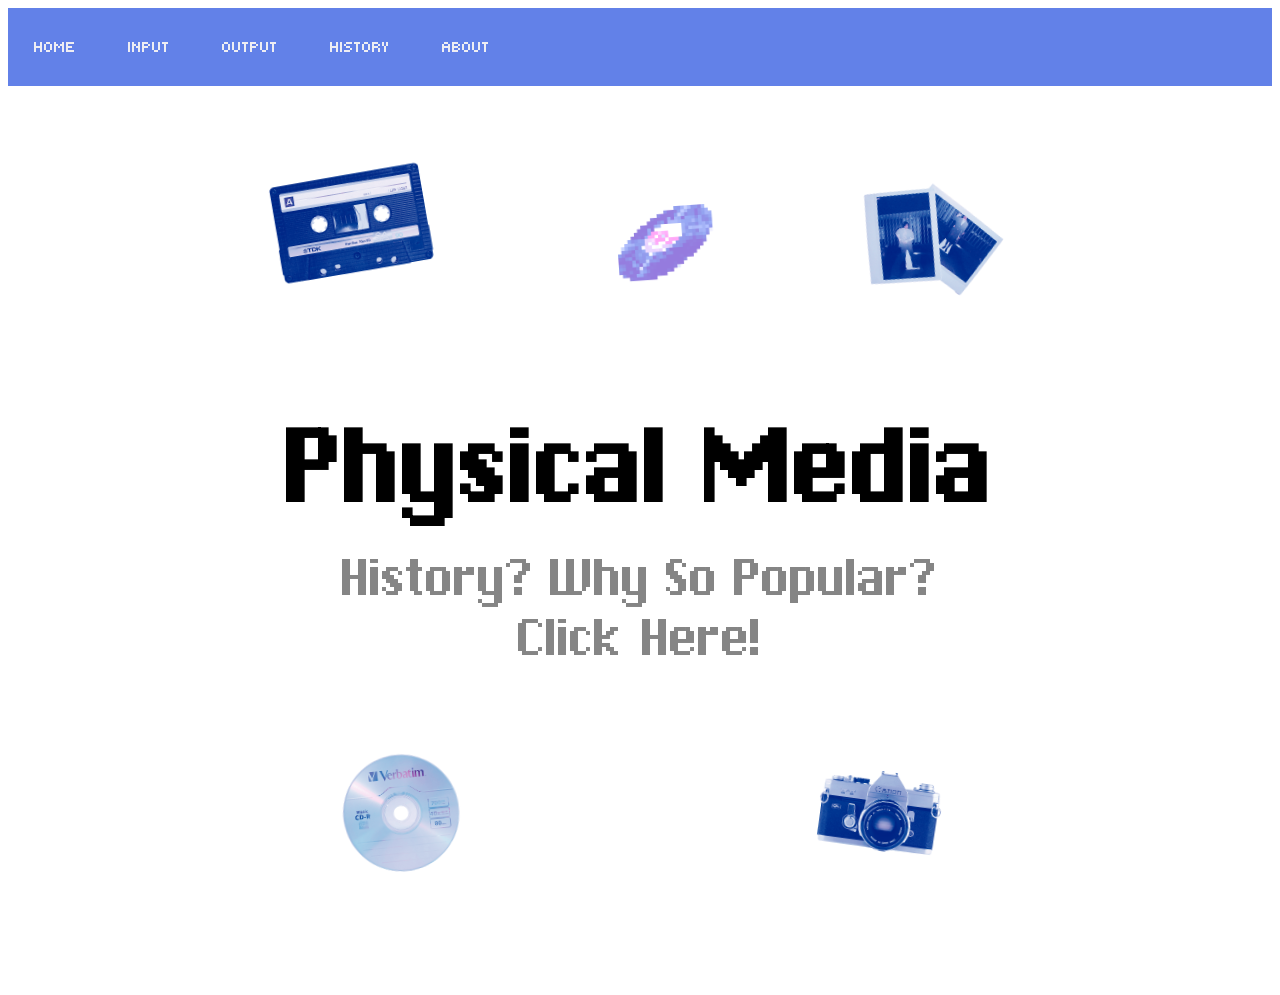
<file: index.html>
<!DOCTYPE html>
<html>

<!-- THIS IS FOR MY HOMEPAGE-->
<head>
    <title>Physical Media!</title>
    <link rel="stylesheet" href="style.css">

    <meta name="viewport" content="width=device-width, initial-scale=1.0">

    <link rel="preload">

    <link rel="icon" type="image/x-icon" href="mywebsite-images/CD Icon For Website.png">

</head>

<body> 

    <nav class="navbar">
        <ul>
            <li><a href="index.html">HOME</a></li> 
            <li><a href="input.html">INPUT</a></li>
            <li><a href="output.html">OUTPUT</a></li>
            <li><a href="history.html">HISTORY</a></li>
            <li><a href="about.html">ABOUT</a></li>
               
        </ul>

    </nav>

    

<div class="titlecard">
    <img src="mywebsite-images/cassette-index.png" class="cassette-index anim">
    <img src="mywebsite-images/camera-index.png" class="camera-index anim">
    <img src="mywebsite-images/cd-index.png" class="cd-index anim">
    <img src="mywebsite-images/polaroid-index.png" class="polaroid-index anim">
    <img src="mywebsite-images/vinyl-index.png" class="vinyl-index anim">
    
    <h1 class="title">Physical Media</h1>
    <a href="history.html" class="subhead">History? Why So Popular? <br> Click Here!</a>
</div> 

</body>

</html>
</file>
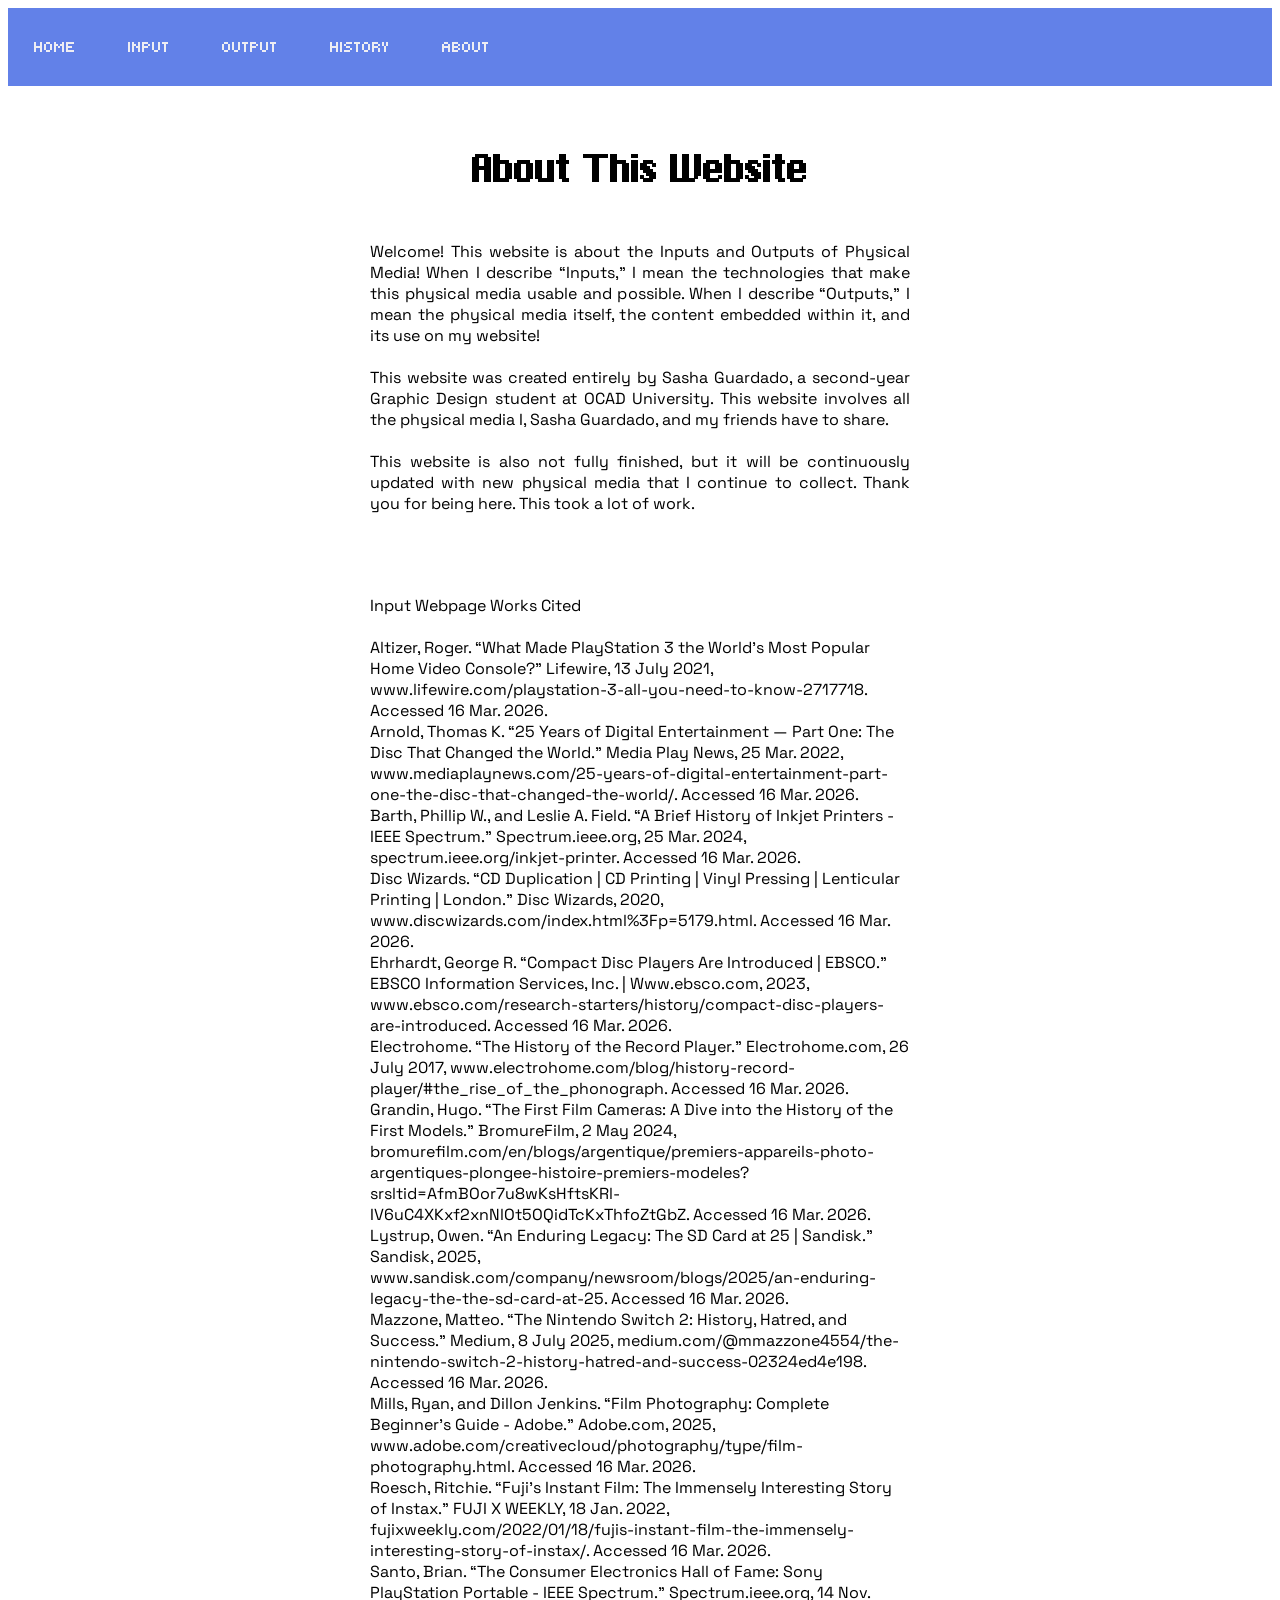
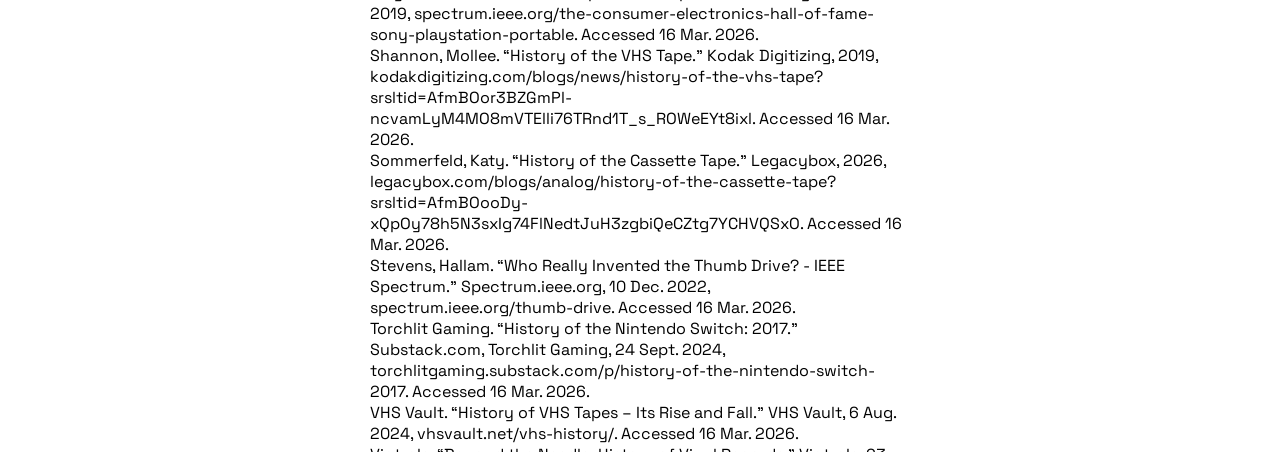
<file: about.html>
<!DOCTYPE html>
<html>

<!-- THIS IS FOR MY ABOUT WEBPAGE-->
<head>
    <title>Physical Media!</title>
    <link rel="stylesheet" href="style.css">

    <meta name="viewport" content="width=device-width, initial-scale=1.0">

    <link rel="icon" type="image/x-icon" href="mywebsite-images/CD Icon For Website.png">

</head>

<body> 

    <nav class="navbar">
        <ul>
            <li><a href="index.html">HOME</a></li> 
            <li><a href="input.html">INPUT</a></li>
            <li><a href="output.html">OUTPUT</a></li>
            <li><a href="history.html">HISTORY</a></li>
            <li><a href="about.html">ABOUT</a></li>

        </ul>

    </nav>

<div class="about-website-text">
    <h2 class="about-website-header">About This Website</h2>
    <p class="about-website-body">Welcome! This website is about the Inputs and Outputs of Physical Media! When I describe “Inputs,” I mean the technologies that make this physical media usable and possible. When I describe “Outputs,” I mean the physical media itself, the content embedded within it, and its use on my website! <br>
    <br> This website was created entirely by Sasha Guardado, a second-year Graphic Design student at OCAD University. This website involves all the physical media I, Sasha Guardado, and my friends have to share. <br> 
    <br> This website is also not fully finished, but it will be continuously updated with new physical media that I continue to collect. Thank you for being here. This took a lot of work. <br>
    
    <p class="citations-body"><br> Input Webpage Works Cited <br>
    <br> Altizer, Roger. “What Made PlayStation 3 the World’s Most Popular Home Video Console?” Lifewire, 13 July 2021, www.lifewire.com/playstation-3-all-you-need-to-know-2717718. Accessed 16 Mar. 2026. <br>
    Arnold, Thomas K. “25 Years of Digital Entertainment — Part One: The Disc That Changed the World.” Media Play News, 25 Mar. 2022, www.mediaplaynews.com/25-years-of-digital-entertainment-part-one-the-disc-that-changed-the-world/. Accessed 16 Mar. 2026. <br>
    Barth, Phillip W., and Leslie A. Field. “A Brief History of Inkjet Printers - IEEE Spectrum.” Spectrum.ieee.org, 25 Mar. 2024, spectrum.ieee.org/inkjet-printer. Accessed 16 Mar. 2026. <br>
    Disc Wizards. “CD Duplication | CD Printing | Vinyl Pressing | Lenticular Printing | London.” Disc Wizards, 2020, www.discwizards.com/index.html%3Fp=5179.html. Accessed 16 Mar. 2026. <br>
    Ehrhardt, George R. “Compact Disc Players Are Introduced | EBSCO.” EBSCO Information Services, Inc. | Www.ebsco.com, 2023, www.ebsco.com/research-starters/history/compact-disc-players-are-introduced. Accessed 16 Mar. 2026. <br>
    Electrohome. “The History of the Record Player.” Electrohome.com, 26 July 2017, www.electrohome.com/blog/history-record-player/#the_rise_of_the_phonograph. Accessed 16 Mar. 2026. <br>
    Grandin, Hugo. “The First Film Cameras: A Dive into the History of the First Models.” BromureFilm, 2 May 2024, bromurefilm.com/en/blogs/argentique/premiers-appareils-photo-argentiques-plongee-histoire-premiers-modeles?srsltid=AfmBOor7u8wKsHftsKRl-IV6uC4XKxf2xnNlOt5OQidTcKxThfoZtGbZ. Accessed 16 Mar. 2026. <br>
    Lystrup, Owen. “An Enduring Legacy: The SD Card at 25 | Sandisk.” Sandisk, 2025, www.sandisk.com/company/newsroom/blogs/2025/an-enduring-legacy-the-the-sd-card-at-25. Accessed 16 Mar. 2026. <br>
    Mazzone, Matteo. “The Nintendo Switch 2: History, Hatred, and Success.” Medium, 8 July 2025, medium.com/@mmazzone4554/the-nintendo-switch-2-history-hatred-and-success-02324ed4e198. Accessed 16 Mar. 2026. <br>
    Mills, Ryan, and Dillon Jenkins. “Film Photography: Complete Beginner’s Guide - Adobe.” Adobe.com, 2025, www.adobe.com/creativecloud/photography/type/film-photography.html. Accessed 16 Mar. 2026. <br>
    Roesch, Ritchie. “Fuji’s Instant Film: The Immensely Interesting Story of Instax.” FUJI X WEEKLY, 18 Jan. 2022, fujixweekly.com/2022/01/18/fujis-instant-film-the-immensely-interesting-story-of-instax/. Accessed 16 Mar. 2026. <br>
    Santo, Brian. “The Consumer Electronics Hall of Fame: Sony PlayStation Portable - IEEE Spectrum.” Spectrum.ieee.org, 14 Nov. 2019, spectrum.ieee.org/the-consumer-electronics-hall-of-fame-sony-playstation-portable. Accessed 16 Mar. 2026. <br>
    Shannon, Mollee. “History of the VHS Tape.” Kodak Digitizing, 2019, kodakdigitizing.com/blogs/news/history-of-the-vhs-tape?srsltid=AfmBOor3BZGmPl-ncvamLyM4MO8mVTElli76TRnd1T_s_ROWeEYt8ixl. Accessed 16 Mar. 2026. <br>
    Sommerfeld, Katy. “History of the Cassette Tape.” Legacybox, 2026, legacybox.com/blogs/analog/history-of-the-cassette-tape?srsltid=AfmBOooDy-xQpOy78h5N3sxIg74FlNedtJuH3zgbiQeCZtg7YCHVQSxO. Accessed 16 Mar. 2026. <br>
    Stevens, Hallam. “Who Really Invented the Thumb Drive? - IEEE Spectrum.” Spectrum.ieee.org, 10 Dec. 2022, spectrum.ieee.org/thumb-drive. Accessed 16 Mar. 2026. <br>
    Torchlit Gaming. “History of the Nintendo Switch: 2017.” Substack.com, Torchlit Gaming, 24 Sept. 2024, torchlitgaming.substack.com/p/history-of-the-nintendo-switch-2017. Accessed 16 Mar. 2026. <br>
    VHS Vault. “History of VHS Tapes – Its Rise and Fall.” VHS Vault, 6 Aug. 2024, vhsvault.net/vhs-history/. Accessed 16 Mar. 2026. <br>
    Victrola. “Beyond the Needle: History of Vinyl Records.” Victrola, 23 Sept. 2019, www.victrola.com/blogs/articles/beyond-the-needle-history-of-vinyl-records. Accessed 16 Mar. 2026. <br>
    Victrola. “How Do Vinyl Records Work?” Victrola, 21 July 2023, www.victrola.com/blogs/articles/how-do-vinyl-records-work. Accessed 16 Mar. 2026. <br>


</div>


</body>

</html>
</file>
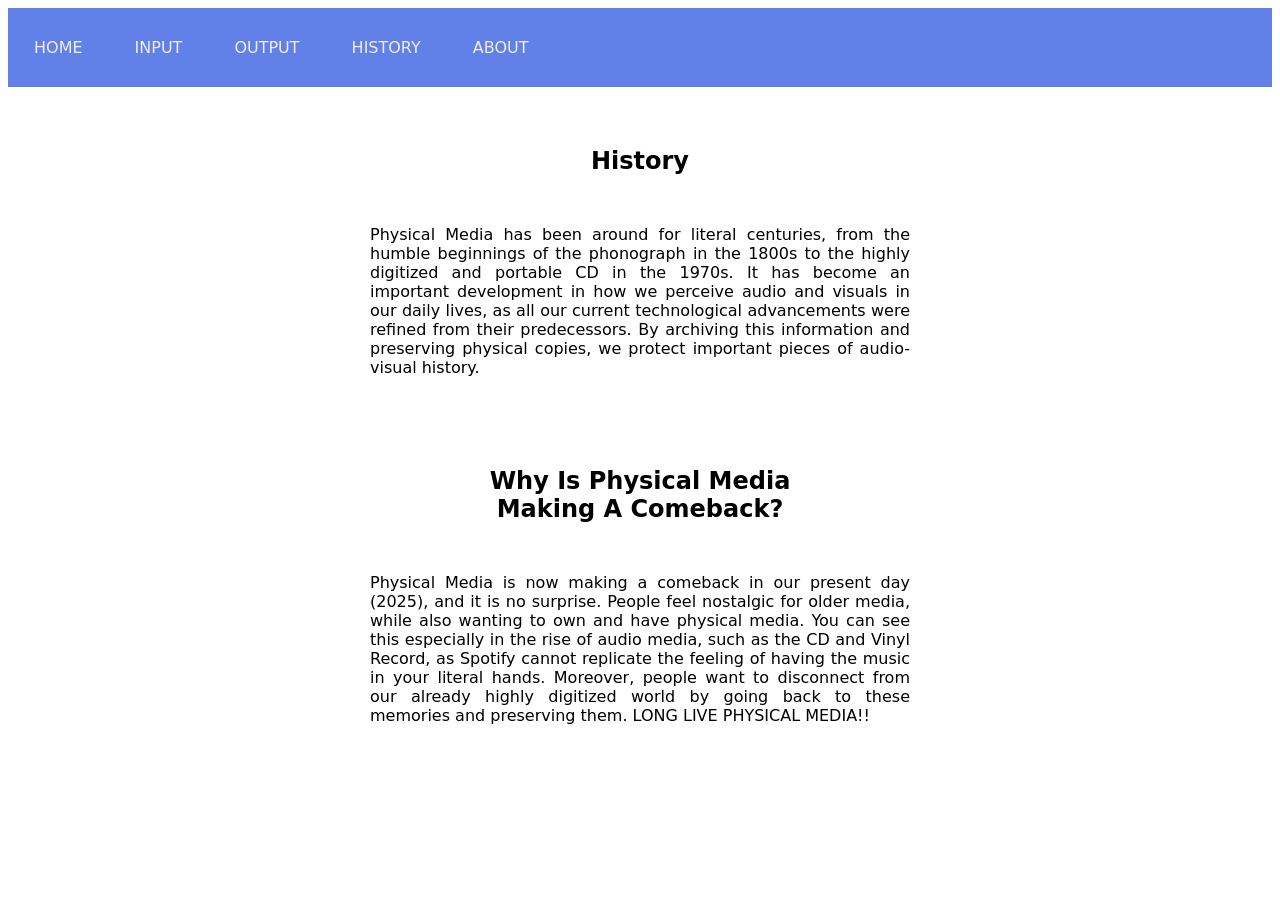
<file: history.html>
<!DOCTYPE html>
<html>

<!-- THIS IS FOR MY HISTORY WEBPAGE-->
<head>
    <title>Physical Media!</title>
    <link rel="stylesheet" href="style.css">

    <meta name="viewport" content="width=device-width, initial-scale=1.0">

    <link rel="icon" type="image/x-icon" href="mywebsite-images/CD Icon For Website.png">

</head>

<body> 

    <nav class="navbar">
        <ul>
            <li><a href="index.html">HOME</a></li> 
            <li><a href="input.html">INPUT</a></li>
            <li><a href="output.html">OUTPUT</a></li>
            <li><a href="history.html">HISTORY</a></li>
            <li><a href="about.html">ABOUT</a></li>
               
        </ul>

    </nav>

<div class="history-text">
    <h2 class="history-header">History</h2>
    <p class="history-body">Physical Media has been around for literal centuries, from the humble beginnings of the phonograph in the 1800s to the highly digitized and portable CD in the 1970s. It has become an important development in how we perceive audio and visuals in our daily lives, as all our current technological advancements were refined from their predecessors. By archiving this information and preserving physical copies, we protect important pieces of audio-visual history.
    </p>
</div>

<div class="popular-text">
    <h2 class="popular-header">Why Is Physical Media <br> Making A Comeback?</h2>
    <p class="popular-body">Physical Media is now making a comeback in our present day (2025), and it is no surprise. People feel nostalgic for older media, while also wanting to own and have physical media. You can see this especially in the rise of audio media, such as the CD and Vinyl Record, as Spotify cannot replicate the feeling of having the music in your literal hands. Moreover, people want to disconnect from our already highly digitized world by going back to these memories and preserving them. LONG LIVE PHYSICAL MEDIA!!
    </p>
</div>

</body>

</html>
</file>
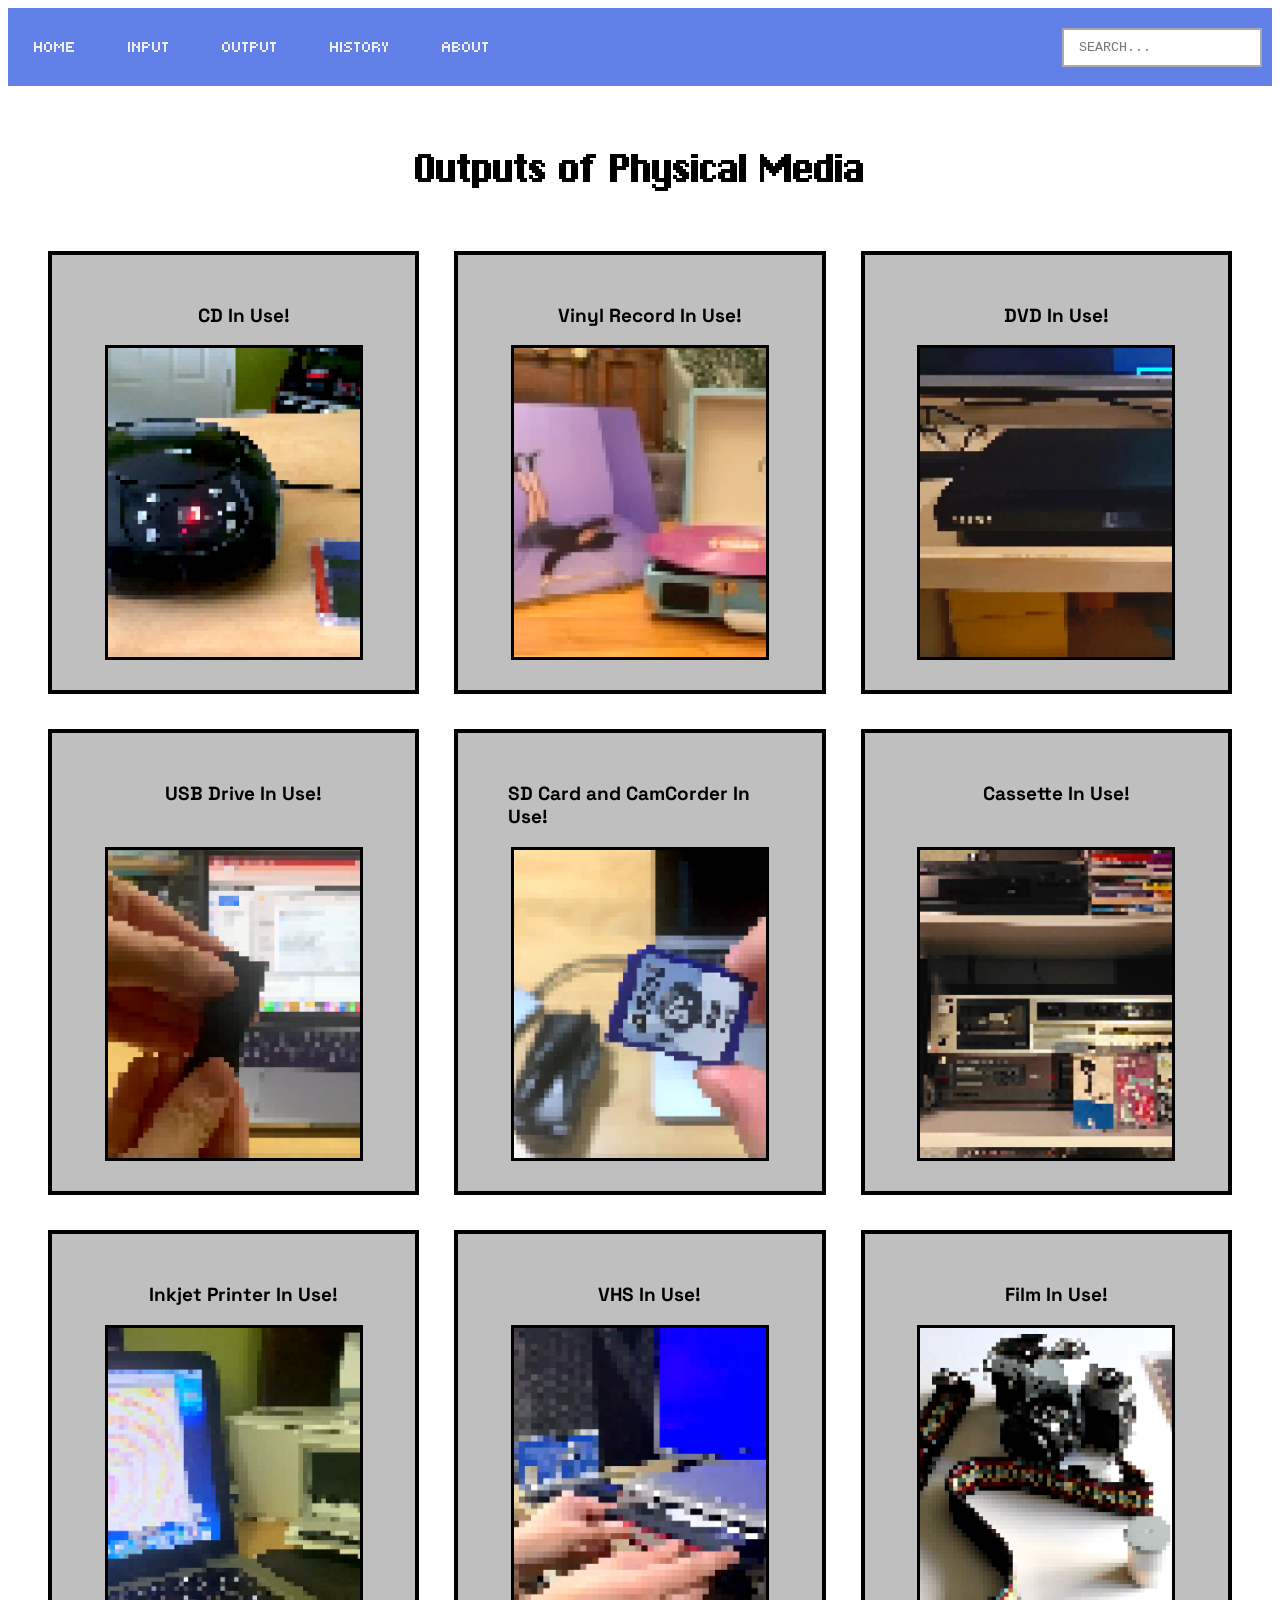
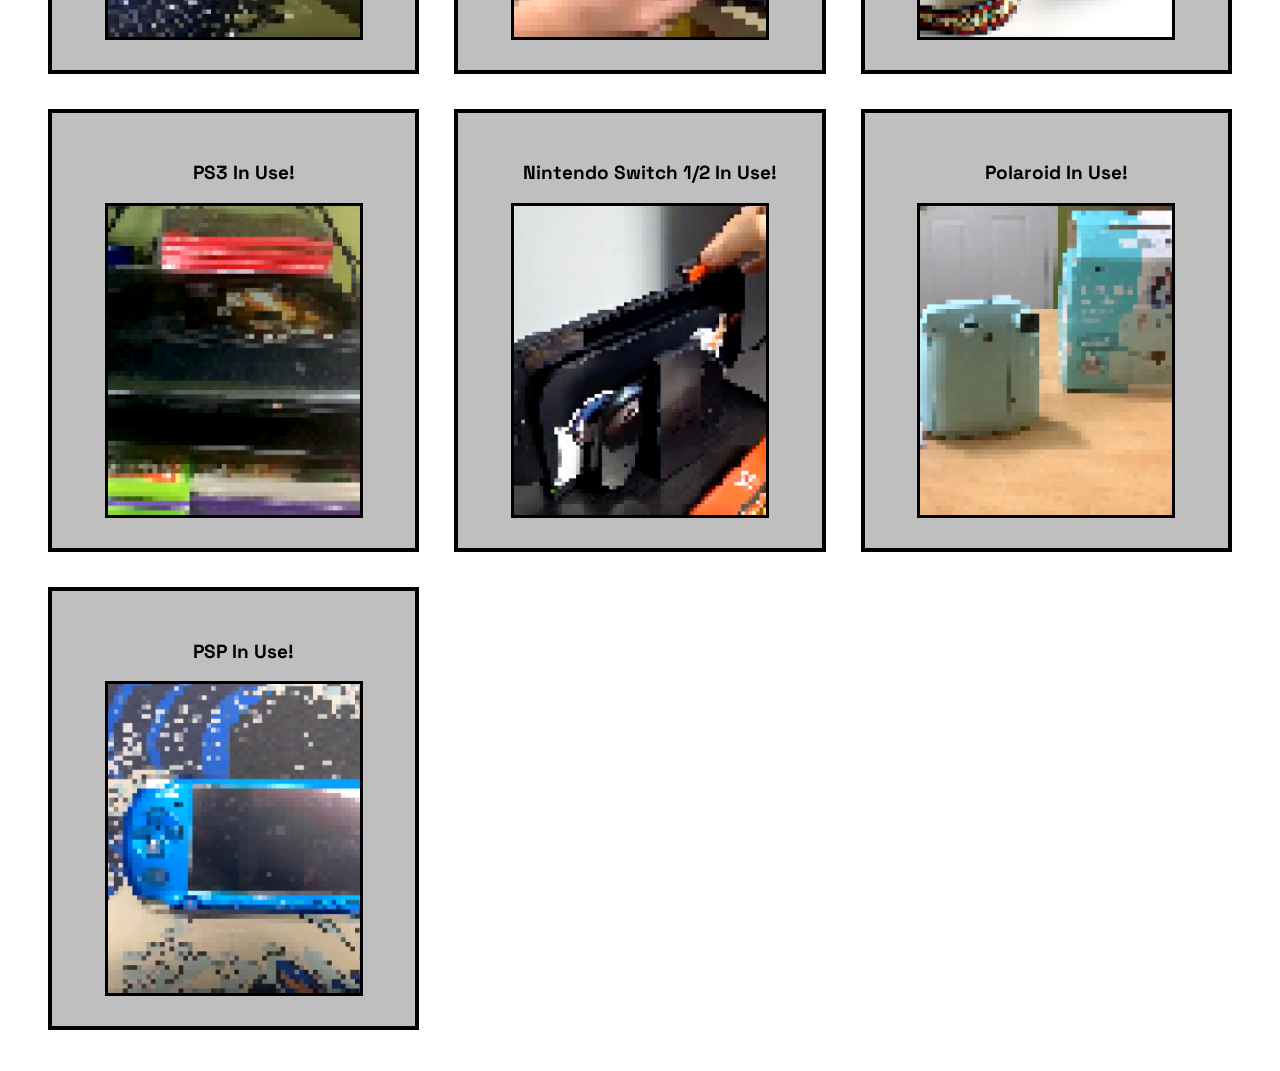
<file: output.html>
<!DOCTYPE html>
<html>

<!-- THIS IS FOR MY OUTPUTS OF PHYSICAL MEDIA WEBPAGE-->

<!-- This is for the CSS and Javascript sheets of the entire website-->

<head>
    <title>Physical Media!</title>
    <link rel="stylesheet" href="style.css">
    <script src="card-script.js" defer></script>

    <meta name="viewport" content="width=device-width, initial-scale=1.0">

    <link rel="icon" type="image/x-icon" href="mywebsite-images/CD Icon For Website.png">

</head>

<!-- This is for the functioning of the navbar and the webpage header-->

<body class="output-page"> 

    <nav class="navbar">
        <ul>
            <li><a href="index.html">HOME</a></li> 
            <li><a href="input.html">INPUT</a></li>
            <li><a href="output.html">OUTPUT</a></li>
            <li><a href="history.html">HISTORY</a></li>
            <li><a href="about.html">ABOUT</a></li>
               
        </ul>

        <div class="search">
            <input type="search" 
            placeholder="SEARCH..."
            class="search-bar"
            id="search-bar">
        </div> 

    </nav>

<div class="output-header">
    <h2>Outputs of Physical Media</h2>
</div>

<p id="noResults" style="display:none;">No results found, I'm sorry.</p>

<!-- This is for the content and functioning of each Output card-->

<div class="output-card-grid">

    <div class="output-cards"
        data-title="CD In Use"
        data-video="https://www.dailymotion.com/embed/video/k3mQBiaxIq3ONPFfUu0"
        data-description="This is me using my SYLVANIA Portable CD Player, currently playing Disillusioned by Daniel Ceasar on CD.">
        
        <div class="output-card-content">
            <h3>CD In Use!</h3>
        </div>
        
        <img src="mywebsite-images/CD-Cover-Pixel.png" class="output-card-image">

    </div>
        <div class="output-cards"
        data-title="Vinyl Record In Use"
        data-video="https://www.dailymotion.com/embed/video/k17KDhXUel9PeVFfUum"
        data-description="This is my friend Julie using her GDL Retro Turntable, currently playing Vampire by Oliva Rodrigo on Vinyl.">
        
        <div class="output-card-content">
            <h3>Vinyl Record In Use!</h3>
        </div>
        
        <img src="mywebsite-images/Vinyl-Cover-Pixel.png" class="output-card-image">

    </div>
        <div class="output-cards"
        data-title="DVD In Use"
        data-video="https://www.dailymotion.com/embed/video/k3zAIDBL1Uak9OFfUui"
        data-description="This is my boyfriend Daniel using his Sony DVP-SR210P DVD Player, currently playing The Wild Robot, a movie released in 2024.">
        
        <div class="output-card-content">
            <h3>DVD In Use!</h3>
        </div>
        
        <img src="mywebsite-images/DVD-Cover-Pixel.png" class="output-card-image">

    </div>
        <div class="output-cards"
        data-title="USB Drive In Use"
        data-video="https://www.dailymotion.com/embed/video/k3PkuglovntyhyFfUtW"
        data-description="This is me using my KINGSTON USB, currently going through my 2025 photography from my Photography for Communication class.">
        
        <div class="output-card-content">
            <h3>USB Drive In Use!</h3>
        </div>
        
        <img src="mywebsite-images/USB-Cover-Pixel.png" class="output-card-image">

    </div>
        <div class="output-cards"
        data-title="SD Card and CamCorder In Use"
        data-video="https://www.dailymotion.com/embed/video/k7aQOZoeuD5ABBFfUu2"
        data-description="This is me using my JVC Everio GZ-MS110 Camcorder and its respective SanDisk SD Card (along with my personal SD card), currently playing childhood videos my family took and photography I have saved.">
        
        <div class="output-card-content">
            <h3>SD Card and CamCorder In Use!</h3>
        </div>
        
        <img src="mywebsite-images/SD-Cover-Pixel.png" class="output-card-image">

    </div>
        <div class="output-cards"
        data-title="Cassette In Use"
        data-video="https://www.dailymotion.com/embed/video/k5wnMZLtgYY4QhFfUuk"
        data-description="This is my friend Joseph using his Sony TC-FX Cassette Deck, currently playing I Saw the Light (2006 Remaster) by Todd Rundgren, One More Night by Stephen Bishop, and In My Room by The Beach Boys.">
        
        <div class="output-card-content">
            <h3>Cassette In Use!</h3>
        </div>
        
        <img src="mywebsite-images/Cassette-Cover-Pixel.png" class="output-card-image">

    </div>
        <div class="output-cards"
        data-title="Inkjet Printer In Use"
        data-video="https://www.dailymotion.com/embed/video/k69o9wfDRpmJKWFfUu4"
        data-description="This is me using my HP Deskjet 1513 All-in-One Printer, currently printing one of my scanned drawings and showing one of my collages using Inkjet prints.">
        
        <div class="output-card-content">
            <h3>Inkjet Printer In Use!</h3>
        </div>
        
        <img src="mywebsite-images/Inkjet-Cover-Pixel.png" class="output-card-image">

    </div>
        <div class="output-cards"
        data-title="VHS In Use"
        data-video="https://www.dailymotion.com/embed/video/k7doBTy0PQIdlnFfUtY"
        data-description="This is my boyfriend, Daniel, and I using the Panasonic PV-V4524S 4-Head Hi-Fi Stereo VCR playing The X-Files (1998) saved on tape.">
        
        <div class="output-card-content">
            <h3>VHS In Use!</h3>
        </div>
        
        <img src="mywebsite-images/VHS-Cover-Pixel.png" class="output-card-image">

    </div>
        <div class="output-cards"
        data-title="Film In Use"
        data-video="https://www.dailymotion.com/embed/video/k3ArKJ99Eiwnk4FfUu6"
        data-description="This is my friend Linus using his Praktica MTL 5B Camera, currently showing the functionality of his camera and film.">
        
        <div class="output-card-content">
            <h3>Film In Use!</h3>
        </div>
        
        <img src="mywebsite-images/Film-Camera-Cover-Pixel.png" class="output-card-image">

    </div>
        <div class="output-cards"
        data-title="PS3 In Use"
        data-video="https://www.dailymotion.com/embed/video/k2MODd9EkujvyeFfVSQ"
        data-description="This is me using my Sony Playstation 3, currently playing The Last Of Us by NaughtyDog.">
        
        <div class="output-card-content">
            <h3>PS3 In Use!</h3>
        </div>
        
        <img src="mywebsite-images/PS3-Cover-Pixel.png" class="output-card-image">

    </div>
        <div class="output-cards"
        data-title="Nintendo Switch 1/2 In Use"
        data-video="https://www.dailymotion.com/embed/video/k3CNpeOTGs1Y07FfUug"
        data-description="This is Daniel, my boyfriend, using the Nintendo Switch 1 and 2, playing Donkey Kong Bananza and Mario Odyssey.">
        
        <div class="output-card-content">
            <h3>Nintendo Switch 1/2 In Use!</h3>
        </div>
        
        <img src="mywebsite-images/Switch-Cover-Pixel.png" class="output-card-image">

    </div>
        <div class="output-cards"
        data-title="Polaroid In Use"
        data-video="https://www.dailymotion.com/embed/video/kOId2yyIxPNGfTFgEde"
        data-description="This is me demonstrating my Instax Mini 9 Polaroid Camera and taking a photo of my home.">
        
        <div class="output-card-content">
            <h3>Polaroid In Use!</h3>
        </div>
        
        <img src="mywebsite-images/Polaroid-Cover-Pixel.png" class="output-card-image">

    </div>
        <div class="output-cards"
        data-title="PSP In Use"
        data-video="https://www.dailymotion.com/embed/video/k1TCLhjJlSJQ5YFgDVu"
        data-description="This is my friend Justine using his PSP console to play NBA Live 07 using a UMD (Universal Media Disc), and playing Angry Birds with an SD Card.">
        
        <div class="output-card-content">
            <h3>PSP In Use!</h3>
        </div>
        
        <img src="mywebsite-images/PSP-Cover-Pixel.png" class="output-card-image">

    </div>
    
</div>

<!-- This is for the modal of each Output Card-->

<div class="card-modal" id="cardModal">
    <div class="modal-content">
        <span class="close-btn">&times;</span>

        <div class="modal-text">
            <h2 id="modalTitle"></h2>
            <p id="modalDescription"></p>
        </div>

        <iframe
            id="modalVideo"
            class="modal-video"
            width="100%"
            height="400"
            src=""
            title="YouTube video player"
            frameborder="0"
            allow="accelerometer; autoplay; clipboard-write; encrypted-media; gyroscope; picture-in-picture; web-share"
            allowfullscreen>
        </iframe>

    </div>
</div>

</body>

</html>
</file>
<file: style.css>
/* THIS IS FOR THE FONT STYLING THE ENTIRE WEBSITE*/

@font-face {
    font-family: 'Tiny5';
    src:url('fonts/subset-Tiny5-Regular.woff2') format('woff2'),
        url('fonts/subset-Tiny5-Regular.woff') format('woff'),
        url('fonts/subset-Tiny5-Regular.ttf') format('ttf');
    font-weight: normal;
    font-style: normal;
    font-display: optional;
}

@font-face {
    font-family: 'pix Chicago';
    src:url('fonts/subset-pixChicago.woff2') format('woff2'),
        url('fonts/subset-pixChicago.woff') format('woff'),
        url('fonts/subset-pixChicago.ttf') format('ttf');
    font-weight: normal;
    font-style: normal;
    font-display: optional;
}

@font-face {
    font-family: 'Space Grotesk';
    src:url('fonts/subset-SpaceGrotesk-SemiBold.woff2') format('woff2'),
        url('fonts/subset-SpaceGrotesk-SemiBold.woff') format('woff'),
        url('fonts/subset-SpaceGrotesk-SemiBold.ttf') format('ttf');
    font-weight: 600;
    font-style: normal;
    font-display: optional;
}

@font-face {
    font-family: 'Space Grotesk';
    src:url('fonts/subset-SpaceGrotesk-Regular.woff2') format('woff2'),
        url('fonts/subset-SpaceGrotesk-Regular.woff') format('woff'),
        url('fonts/subset-SpaceGrotesk-Regular.ttf') format('ttf');
    font-weight: normal;
    font-style: normal;
    font-display: optional;
}

@font-face {
    font-family: 'Space Grotesk';
    src:url('fonts/subset-SpaceGrotesk-Medium.woff2') format('woff2'),
        url('fonts/subset-SpaceGrotesk-Medium.woff') format('woff'),
        url('fonts/subset-SpaceGrotesk-Medium.ttf') format('ttf');
    font-weight: 500;
    font-style: normal;
    font-display: optional;
}

@font-face {
    font-family: 'Space Grotesk';
    src:url('fonts/subset-SpaceGrotesk-Light.woff2') format('woff2'),
        url('fonts/subset-SpaceGrotesk-Light.woff') format('woff'),
        url('fonts/subset-SpaceGrotesk-Light.ttf') format('ttf');
    font-weight: 300;
    font-style: normal;
    font-display: optional;
}

@font-face {
    font-family: 'Space Grotesk';
    src:url('fonts/subset-SpaceGrotesk-Bold.woff2') format('woff2'),
        url('fonts/subset-SpaceGrotesk-Bold.woff') format('woff'),
        url('fonts/subset-SpaceGrotesk-Bold.ttf') format('ttf');
    font-weight: bold;
    font-style: normal;
    font-display: optional;
}

body {
  cursor: url('mywebsite-images/website-cursor-main.png') 16 16, auto;
}

button, a {
  cursor: url('mywebsite-images/website-cursor-main.png') 16 16, pointer;
}

/* THIS IS FOR 404 PAGE STYLING*/

.error-container{
    display: flex; 
    align-items: center;
    justify-content: center;
    flex-direction: column;
    height: 100vh;
    width: 90%;
    margin: auto;
    max-width: 640px;    
    gap: 5%;
    font-family: 'pix Chicago', ui-sans-serif, system-ui, 'Segoe UI', sans-serif;
}

.error-button {
    display: flex; 
    align-items: center;
    justify-content: center;
    flex-direction: column;
    padding: 20px; 
    width: auto;
    margin: 0;  
    font-size: 1.5rem;
    background-color: rgb(98, 129, 232);
    font-family: 'Tiny5', ui-sans-serif, system-ui, Arial, sans-serif;
}

.error-button:hover {
    background-color: #0422b6;
}

/* THIS IS FOR THE NAV BAR STYLING*/

*{
    padding: 0;
    box-sizing: border-box;
}

nav {
    font-family: 'Tiny5', ui-sans-serif, system-ui, Arial, sans-serif;
    display: flex;
    justify-content: space-between;
    align-items: center;
    background-color: rgb(98, 129, 232);
    padding: 0 10px;
}

nav ul {
    display: flex; 
    list-style: none;
}

nav li {
    margin-right: 20px;
}

nav a{
    display: block;
    color: rgb(238, 237, 243);
    text-align: center;
    padding: 14px 16px;
    text-decoration: none;
}

ul li a:hover {
  background-color: #0422b6;
}

.search-bar {
    padding: 10px 15px;
    border: 2px solid #aaa;
    font-family: monospace;
    width: 200px;
    max-width: 100%;
}

#noResults {
    display: none;
    font-family: 'pix Chicago', ui-sans-serif, system-ui, 'Segoe UI', sans-serif;
    justify-content: center;
    align-items: center;
    text-align: center;
    padding-top: 10%;
    color: rgb(103, 103, 103);
}

#reloadPage {
    font-family: 'pix Chicago', ui-sans-serif, system-ui, 'Segoe UI', sans-serif;
    justify-content: center;
    align-items: center;
    text-align: center;
    padding-top: 10%;
    cursor: pointer;
    color:rgb(103, 103, 103);
}

#reloadPage:hover {
  color:#0422b6;
}

/* This is for making the navbar responsive*/

@media (max-width: 600px) {
    nav {
        flex-direction: column;
        align-items: stretch;
    }

    nav ul {
        flex-direction: column;
    }

    nav li {
        margin: 0 0 10px 0;
    }

    .search-bar {
        width: 100%;
        margin-bottom: 10px;
    }
}


/* THIS IS FOR HOMEPAGE STYLING*/

/* This is for title and subhead*/

.titlecard {
    position: relative;
    display: flex;
    justify-content: center;
    align-items: center;
    text-align: center;
    height: 100vh;
    flex-direction: column;
}

.titlecard img {
    position: absolute;
    width: clamp(180px, 18vw, 320px);
    z-index: 1;
    cursor: grab;
    user-select: none;
    -webkit-user-drag: none;
}

.titlecard img:active {
    cursor: grabbing;
}

.title {
    font-size: clamp(3rem, 6vw, 4rem);
    font-weight: bold;
    letter-spacing: 2px;
    margin: 0;
    position: relative;
    z-index: 2;
    font-family: 'pix Chicago', ui-sans-serif, system-ui, 'Segoe UI', sans-serif;

}

.subhead {
    font-size: clamp(2rem, 2.5vw, 2rem);
    margin-top: 20px;
    opacity: 0.8;
    max-width: 600px;
    text-decoration: none;
    color:rgb(103, 103, 103);
    cursor: pointer;
    position: relative;
    z-index: 2;
    font-family: 'pix Chicago', ui-sans-serif, system-ui, 'Segoe UI', sans-serif;
}

.subhead:hover {
    color:#0422b6;
}

/* This is for image placement*/

/* This is for TOP image placement*/

.cassette-index {
    top: 8%;
    left: 18%;
    transform: rotate(-10deg);
}

.polaroid-index {
    top: 10%;
    right: 18%;
    transform: rotate(10deg);
}

.vinyl-index {
    top: 10%;
    left: 43%;
    transform: rotate(-4deg);
    z-index: 3;
}

/* This is for BOTTOM image placement*/

.camera-index {
    bottom: 12%;
    right: 22%;
    transform: rotate(8deg);
}

.cd-index {
    bottom: 12%;
    left: 22%;
    transform: rotate(-6deg);
}

/* This is for title, subhead, and image animations*/

.anim {
    opacity: 0;
    animation: moveup 1s linear forwards;
}

@keyframes moveup{
    100%{
        opacity: 1;
    }
}

/* This is for title and subhead responsiveness*/

@media (max-width: 600px) {
    .title {
        font-size: 200%;
    }
    .subhead {
        font-size: 170%;
    }
}

/* This is for image responsiveness*/

@media (max-width: 600px) {
    .titlecard img {
        width: clamp(80px, 25vw, 140px);
    }

    .cassette-index {
        top: 5%;
        left: 5%;
    }

    .polaroid-index {
        top: 5%;
        right: 5%;
    }

    .vinyl-index {
        top: 25%;
        left: 30%;
    }

    .camera-index {
        bottom: 5%;
        right: 5%;
    }

    .cd-index {
        bottom: 5%;
        left: 5%;
    }
}

/* THIS IS FOR INPUT PAGE STYLING*/

/* This is for the styling of the header/title*/

.input-header {
    font-family: 'pix Chicago', ui-sans-serif, system-ui, 'Segoe UI', sans-serif;
    text-align: center;
    padding-top: 40px;
}

/* This is for the styling of the card previews*/

.input-card-grid {
    display: grid;
    grid-template-columns: repeat(auto-fill, minmax(30em, 1fr));
    gap: 25px;
    padding: 40px;
}

.input-cards {
    display: flex;
    align-items: flex-start;
    padding: 20px;
    border: 4px solid black;
    min-height: 160px;
    background-color: rgba(191, 191, 191, 1);
    cursor: pointer;
} 

.input-card-image {
    width: 200px;
    display: block;
    border: 3px solid black;
}

.input-card-content {
    margin-left: 20px;
    display: flex;
    flex-direction: column;
    font-family: 'Space Grotesk', ui-sans-serif, system-ui, 'Trebuchet MS', sans-serif;
}

.input-cards:hover {
    transition: background-color 2s;
    transform: translate(-4px, -4px);
    background-color: rgb(143, 162, 231);
}

/* This is for the styling of the card modals and opening of cards*/

.card-modal {
    background: rgba(0,0,0,0.6);
    display: none;
    position: fixed;
    justify-content: center;
    align-items: center;
    inset: 0;
    z-index: 1000;
    padding: clamp(16px, 4vw, 30px);
}

.modal-content {
    background: #aaa;
    border: 4px solid black;
    padding: clamp(40px, 4vw, 40px);
    width: min(900px, 90vw);
    display: flex;
    gap: 30px;
    position: relative;
    max-height: 90vh;
    overflow-y: auto;
    font-family: 'Space Grotesk', ui-sans-serif, system-ui, 'Trebuchet MS', sans-serif;
}

.modal-image {
    width: 100%;
    max-width: 250px;
    height: auto;
    border: 3px solid black;
}

.close-btn {
    position: absolute;
    top: 15px;
    right: 20px;
    font-size: 28px;
    cursor: pointer;
}

/* This is for preview cards and modals responsive*/

@media (max-width: 600px) {
    .input-card-grid {
        grid-template-columns: 1fr;
    } 

    .input-cards {
        flex-direction: column;
        align-items: center;
        text-align: center;

    }

    .input-card-content {
        margin-left: 0;
        margin-top: 15px;
        align-items: center;
    }

    .input-card-image {
        width: 100%;
        max-width: 250px;
    }

    .modal-content {
        flex-direction: column;
        align-items: center;
    }

    .modal-image {
        width: 100%;
        max-width: 250px;
    }

    .input-card-content {
        margin-left: 0px;
    }
}


/* THIS IS FOR OUTPUT PAGE STYLING*/

/* This is for the styling of the header/title*/

.output-header {
    font-family: 'pix Chicago', ui-sans-serif, system-ui, 'Segoe UI', sans-serif;
    text-align: center;
    padding-top: 40px;
}

/* This is for the styling of the card previews*/

.output-card-grid {
    display: grid;
    grid-template-columns: repeat(3, 1fr);
    gap: 35px;
    padding: 40px;
}

.output-cards {
    display: flex;
    flex-direction: column;
    padding: 30px;
    border: 4px solid black;
    min-height: 160px;
    background-color: rgba(191, 191, 191, 1);
    cursor: pointer;
    overflow-y: auto;
} 

.output-card-image {
    width: 85%;
    margin-top: auto;
    display: block;
    align-self: center;
    border: 3px solid black;
}

.output-card-content {
    margin-left: 20px;
    display: flex;
    flex-direction: column;
    font-family: 'Space Grotesk', ui-sans-serif, system-ui, 'Trebuchet MS', sans-serif;
    align-items: center;
}

.output-cards:hover {
    transition: background-color 2s;
    transform: translate(-4px, -4px);
    background-color: rgb(143, 162, 231);
}

/* This is for the styling of the card modals and opening of cards*/

.output-page .card-modal {
    background: rgba(0,0,0,0.6);
    display: none;
    position: fixed;
    justify-content: center;
    align-items: center;
    inset: 0;
    z-index: 1000;
}

.output-page .modal-content {
    background: #aaa;
    border: 4px solid black;
    padding: clamp(40px, 4vw, 40px);
    width: min(700px, 90vw);
    max-width: 100%;
    display: flex;
    gap: 30px;
    position: relative;
    flex-direction: column;
    font-family: 'Space Grotesk', ui-sans-serif, system-ui, 'Trebuchet MS', sans-serif;
}

.output-page .modal-video {
    width: 80%;
    max-width: 600px;
    margin-top: auto;
    align-self: center;
}

.close-btn {
    position: absolute;
    top: 15px;
    right: 20px;
    font-size: 28px;
    cursor: pointer;
}

/* This is for preview cards and modals responsive*/

@media (max-width: 600px) {
    .output-card-grid {
        grid-template-columns: 1fr;
        padding: 40px;
    }

    .output-cards {
        padding: 15px;
        overflow: visible;
    }

    .output-card-image {
        width: 85%;
        height: auto;
    }

    .output-page .modal-content {
        flex-direction: column;
        align-items: center;
    } 
    .output-page .modal-video {
        width: 100%;
        max-width: 250px;
    }

    .output-card-content {
        margin: 0px;
    }
}
    
/* THIS IS FOR HISTORY/POPULARITY PAGE STYLING*/

/* This is for the styling of the header/title*/

.history-header, .popular-header {
    font-family: 'pix Chicago', ui-sans-serif, system-ui, 'Segoe UI', sans-serif;
    text-align: center;
    padding-top: 40px;
}

/* This is for the styling of the body type*/

.history-body, .popular-body {
    font-family: 'Space Grotesk', ui-sans-serif, system-ui, 'Trebuchet MS', sans-serif;
    text-align: justify;
    padding-top: 10px;
    padding-bottom: 80px;
    max-width: 600px;
    margin: 0 auto;
    padding: 30px;

}

.historypopularcard img {
    position: absolute;
    width: clamp(180px, 18vw, 320px);
    z-index: 1;
}

/* This is for image placement*/

/* This is for LEFT image placement*/

.switch-history {
    top: 30%;
    left: 10%;
    transform: rotate(-10deg);
}

.dvdlogo-history {
    top: 60%;
    left: 10%;
    transform: rotate(10deg);
}

.ps3-history {
    top: 80%;
    left: 10%;
    transform: rotate(-4deg);
    z-index: 3;
}

/* This is for RIGHT image placement*/

.sdcard-history {
    top: 30%;
    right: 10%;
    transform: rotate(8deg);
}

.vinylrecord-history {
    top: 60%;
    right: 10%;
    transform: rotate(-6deg);
}

.dvd-history {
    top: 80%;
    right: 10%;
    transform: rotate(-6deg);
}

/* This is for making the header and body type responsive*/

@media (max-width: 600px) {
    .history-header, .popular-header {
        display: flex;
        flex-direction: column;
        padding: 40px;
    }

    .history-body, .popular-body {
        display: flex;
        flex-direction: column;
    }
}

/* This is for image responsiveness GET TO THIS LATER*/



/* THIS IS FOR ABOUT PAGE STYLING*/

/* This is for the styling of the header/title*/

.about-website-header {
    font-family: 'pix Chicago', ui-sans-serif, system-ui, 'Segoe UI', sans-serif;
    text-align: center;
    padding-top: 40px;
}


/* This is for the styling of the body type*/

.about-website-body {
    font-family: 'Space Grotesk', ui-sans-serif, system-ui, 'Trebuchet MS', sans-serif;
    text-align: justify;
    padding-top: 10px;
    padding-bottom: 40px;
    max-width: 600px;
    margin: 0 auto;
    padding: 30px;
}

.citations-body {
    font-family: 'Space Grotesk', ui-sans-serif, system-ui, 'Trebuchet MS', sans-serif;
    text-align: left;
    padding-top: 10px;
    padding-bottom: 40px;
    max-width: 600px;
    margin: 0 auto;
    padding: 30px;
}

.source-link {
    display: block;
    text-decoration: none;
    justify-content: center;
    align-items: center;
    text-align: center;
    padding-top: 10px;
    margin: 20px auto 0 auto;
    cursor: pointer;
    color:rgb(103, 103, 103);
    font-family: 'pix Chicago', ui-sans-serif, system-ui, 'Segoe UI', sans-serif;
}

.source-link:hover {
  color:#0422b6;
} 

.aboutcard img {
    position: absolute;
    width: clamp(180px, 18vw, 320px);
    z-index: 1;
}

/* This is for image placement*/

/* This is for LEFT image placement*/

.walkman-about {
    top: 30%;
    left: 10%;
    transform: rotate(-10deg);
}

.usb-about {
    top: 60%;
    left: 10%;
    transform: rotate(10deg);
}

.cdpixel-about {
    top: 80%;
    left: 10%;
    transform: rotate(-4deg);
    z-index: 3;
}

/* This is for RIGHT image placement*/

.filmcamerapixel-about {
    top: 30%;
    right: 10%;
    transform: rotate(8deg);
}

.gamecard-about {
    top: 60%;
    right: 10%;
    transform: rotate(-6deg);
}

.recordplayer-about {
    top: 80%;
    right: 10%;
    transform: rotate(-6deg);
}

/* This is for making the header and body type responsive*/

@media (max-width: 600px) {
    .about-website-header {
        display: flex;
        flex-direction: column;
        padding: 40px;
    }

    .about-website-body {
        display: flex;
        flex-direction: column;
    }

    .citations-body {
        display: flex;
        flex-direction: column;
    }
}

/* This is for image responsiveness GET TO THIS LATER*/
</file>
